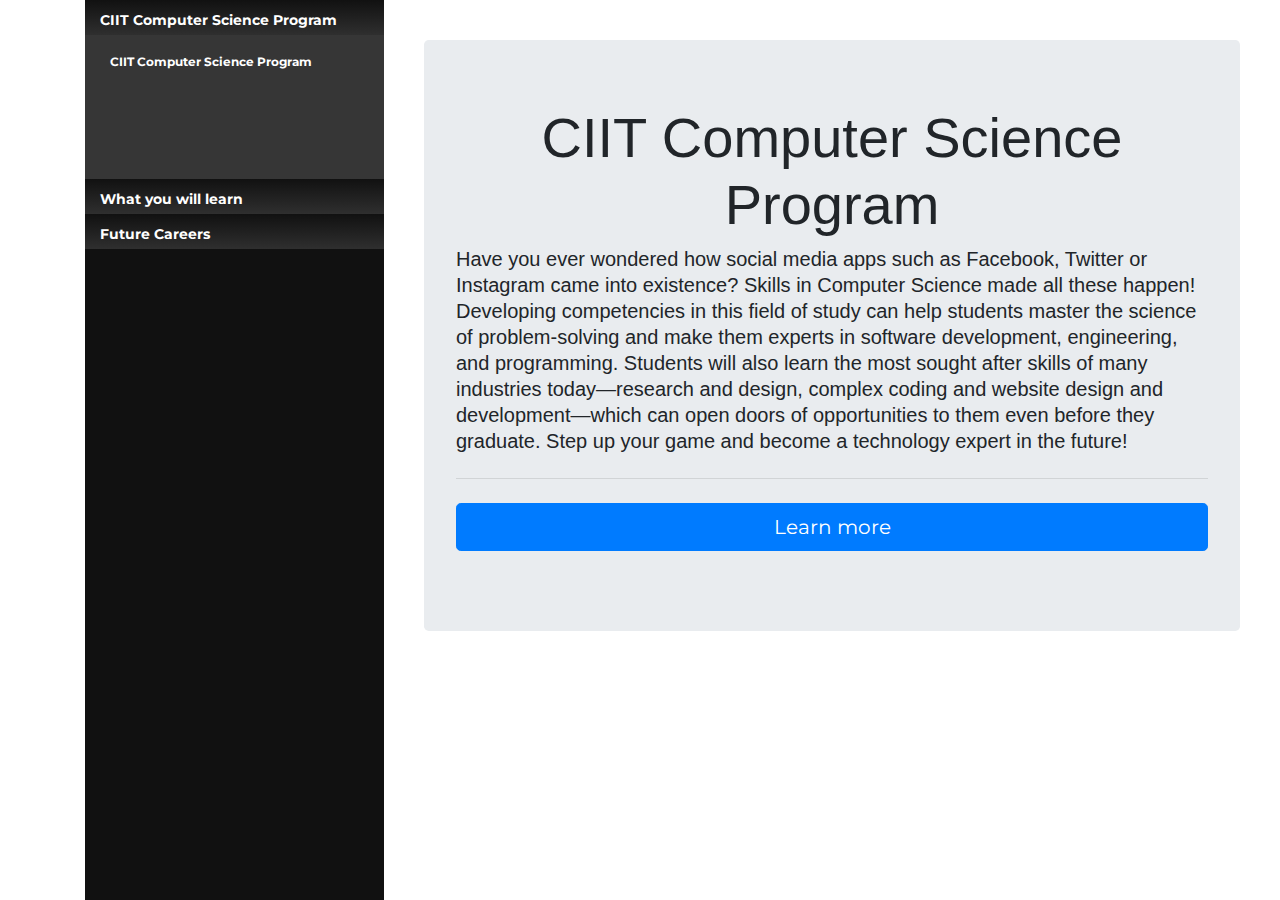
<file: index.html>
<!DOCTYPE html>
<html>

<head>
    <title>CIIT Computer Science Program</title>
    <link rel="stylesheet" href="style.css">
    <link rel="stylesheet" href="https://maxcdn.bootstrapcdn.com/bootstrap/4.1.3/css/bootstrap.min.css">
</head>
<div class="container">
    <nav class="menu">
        <ul>
            <input type="radio" name="menu" id="archive" checked>
            <li>
                <label for="archive" class="title">CIIT Computer Science Program</label>
                <a href="index.html">CIIT Computer Science Program</a>
            </li>
            <input type="radio" name="menu" id="edit">
            <li>
                <label for="edit" class="title">What you will learn</label>
                <a href="comprog.html">Computer Programming</a>
                <a href="web.html">Web Design and Programming</a>
                <a href="game.html">Game Design and Development</a>
            </li>
            <input type="radio" name="menu" id="tools">
            <li>
                <label for="tools" class="title">Future Careers</label>
                <a href="prog.html">Programmer</a>
                <a href="wdev.html">Web Developer</a>
                <a href="gdev.html">Game Developer</a>
            </li>
        </ul>
    </nav>
</div>

<body>
    <main class="main">

        <div class="jumbotron">
            <h1 class="display-4">CIIT Computer Science Program</h1>
            <p class="lead"><b>Have you ever wondered how social media apps such as Facebook, Twitter or Instagram came into existence? Skills in Computer Science made all these happen! Developing competencies in this field of study can help students master the science of problem-solving and make them experts in software development, engineering, and programming. Students will also learn the most sought after skills of many industries today—research and design, complex coding and website design and development—which can open doors of opportunities to them even before they graduate. Step up your game and become a technology expert in the future!</b></p>
            <hr class="my-4">
            <p class="lead">
                <a class="btn btn-primary btn-lg" href="https://www.ciit.edu.ph/bachelors-degree/" role="button">Learn more</a>
            </p>
        </div>
    </main>
</body>

</html>
</file>
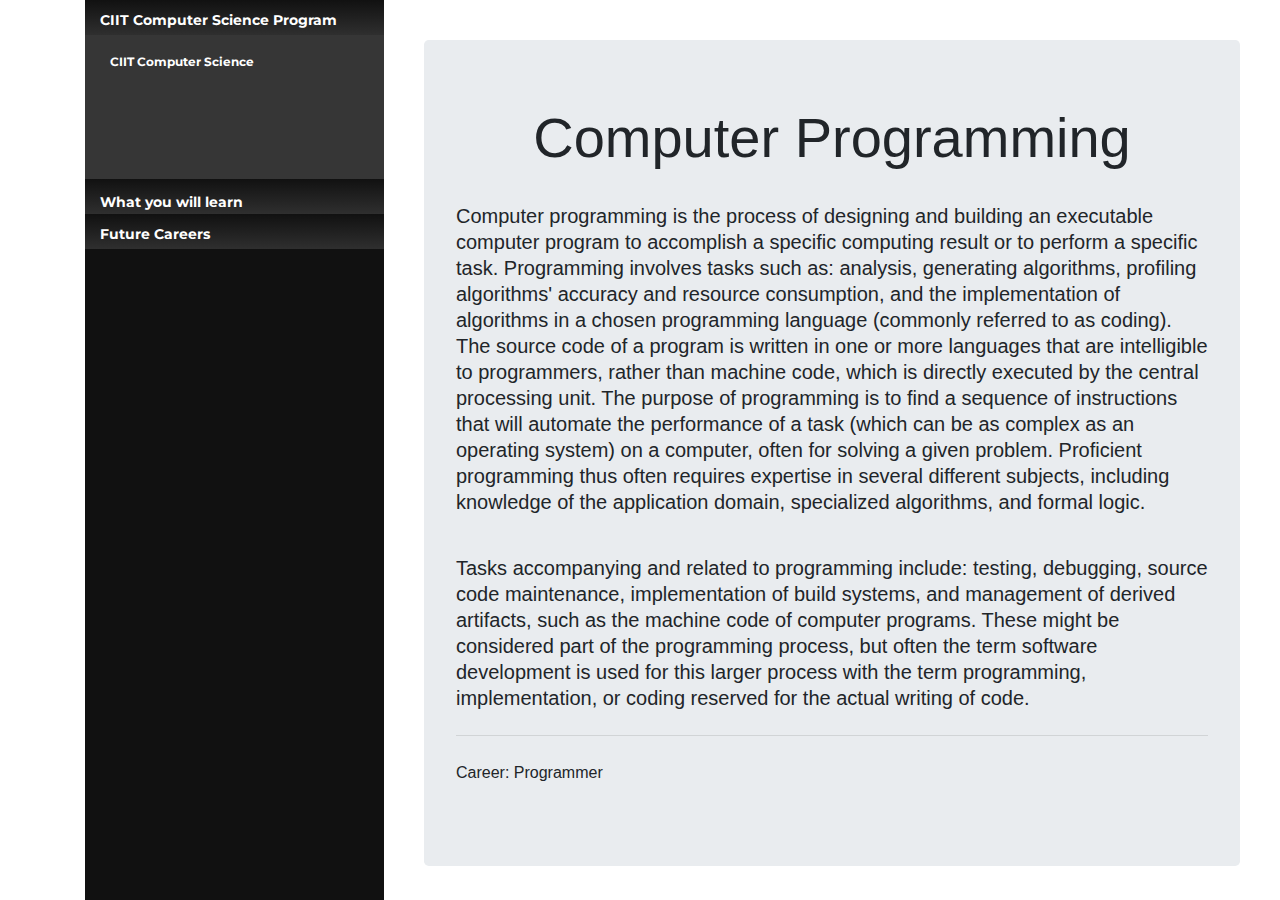
<file: comprog.html>
<!DOCTYPE html>
<html>

<head>
    <title>CIIT Computer Science Program</title>
    <link rel="stylesheet" href="style.css">
    <link rel="stylesheet" href="https://maxcdn.bootstrapcdn.com/bootstrap/4.1.3/css/bootstrap.min.css">
</head>
<div class="container">
    <nav class="menu">
        <ul>
            <input type="radio" name="menu" id="archive" checked>
            <li>
                <label for="archive" class="title">CIIT Computer Science Program</label>
                <a href="index.html">CIIT Computer Science</a>
            </li>
            <input type="radio" name="menu" id="edit">
            <li>
                <label for="edit" class="title"><p>What you will learn</p></label>
                <a href="comprog.html">Computer Programming</a>
                <a href="web.html">Web Design and Programming</a>
                <a href="game.html">Game Design and Development</a>
            </li>
            <input type="radio" name="menu" id="tools">
            <li>
                <label for="tools" class="title">Future Careers</label>
                <a href="prog.html">Programmer</a>
                <a href="wdev.html">Web Developer</a>
                <a href="gdev.html">Game Developer</a>
            </li>
        </ul>
    </nav>
</div>

<body>
    <main class="main">
        <div class="jumbotron">
            <h1 class="display-4"><b>Computer Programming</b></h1><br />
            <p class="lead"><b>Computer programming is the process of designing and building an executable computer program to accomplish a specific computing result or to perform a specific task. Programming involves tasks such as: analysis, generating algorithms, profiling
                algorithms' accuracy and resource consumption, and the implementation of algorithms in a chosen programming language (commonly referred to as coding). The source code of a program is written in one or more languages that are intelligible
                to programmers, rather than machine code, which is directly executed by the central processing unit. The purpose of programming is to find a sequence of instructions that will automate the performance of a task (which can be as complex
                as an operating system) on a computer, often for solving a given problem. Proficient programming thus often requires expertise in several different subjects, including knowledge of the application domain, specialized algorithms, and formal
                logic.
            </b></p><br />
            <p class="lead"><b>Tasks accompanying and related to programming include: testing, debugging, source code maintenance, implementation of build systems, and management of derived artifacts, such as the machine code of computer programs. These might be considered
                part of the programming process, but often the term software development is used for this larger process with the term programming, implementation, or coding reserved for the actual writing of code.</b></p>
            <hr class="my-4">
            <p>Career: Programmer</p>
        </div>
    </main>
</body>

</html>
</file>
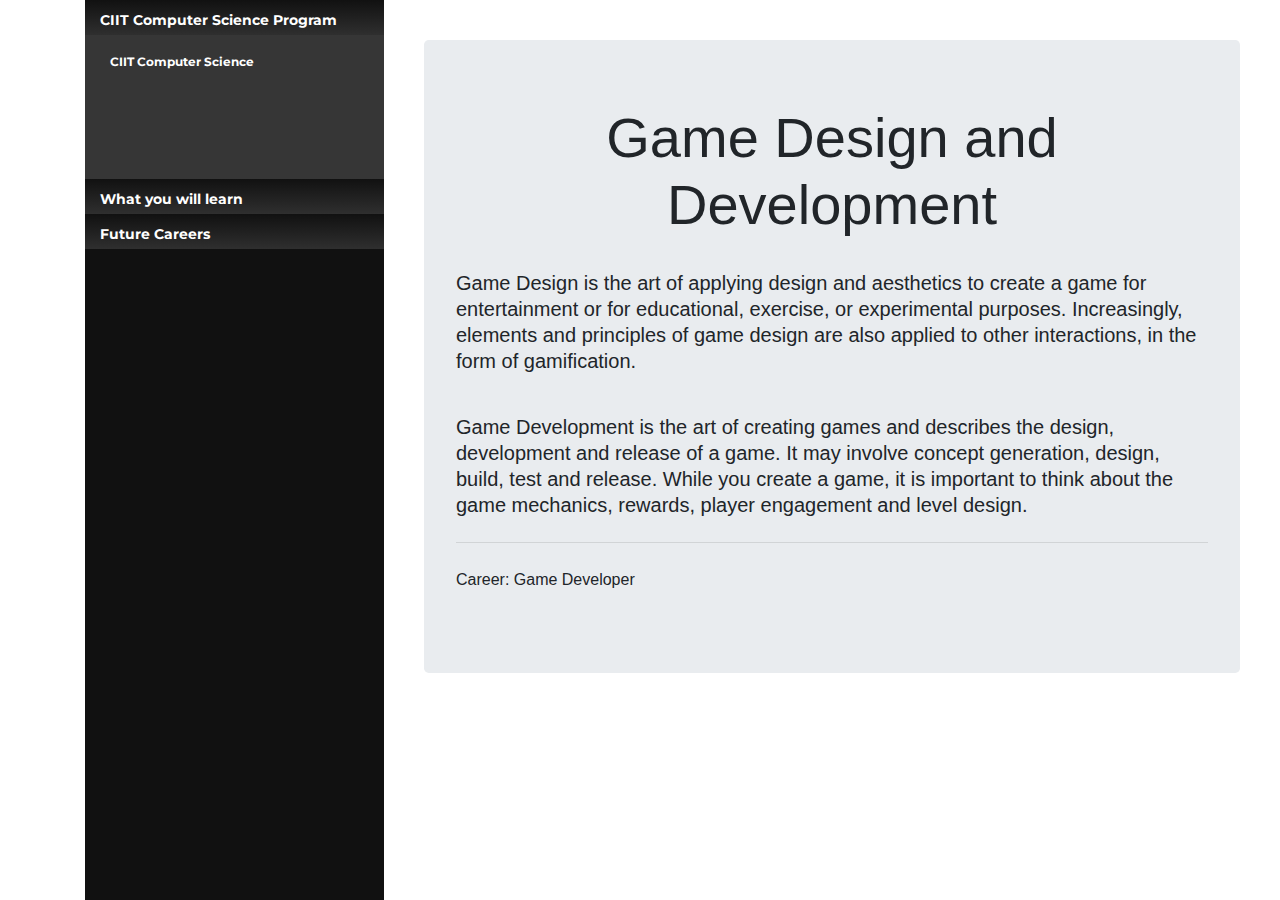
<file: game.html>
<!DOCTYPE html>
<html>

<head>
    <title>CIIT Computer Science Program</title>
    <link rel="stylesheet" href="style.css">
    <link rel="stylesheet" href="https://maxcdn.bootstrapcdn.com/bootstrap/4.1.3/css/bootstrap.min.css">
</head>
<div class="container">
    <nav class="menu">
        <ul>
            <input type="radio" name="menu" id="archive" checked>
            <li>
                <label for="archive" class="title">CIIT Computer Science Program</label>
                <a href="index.html">CIIT Computer Science</a>
            </li>
            <input type="radio" name="menu" id="edit">
            <li>
                <label for="edit" class="title">What you will learn</label>
                <a href="comprog.html">Computer Programming</a>
                <a href="web.html">Web Design and Programming</a>
                <a href="game.html">Game Design and Development</a>
            </li>
            <input type="radio" name="menu" id="tools">
            <li>
                <label for="tools" class="title">Future Careers</label>
                <a href="prog.html">Programmer</a>
                <a href="wdev.html">Web Developer</a>
                <a href="gdev.html">Game Developer</a>
            </li>
        </ul>
    </nav>
    <main class="main">

        <div class="jumbotron">
            <h1 class="display-4">CIIT Computer Science Program</h1>
            <p class="lead">This is a simple hero unit, a simple jumbotron-style component for calling extra attention to featured content or information.</p>
            <hr class="my-4">
            <p>It uses utility classes for typography and spacing to space content out within the larger container.</p>
            <p class="lead">
                <a class="btn btn-primary btn-lg" href="#" role="button">Learn more</a>
            </p>
        </div>
    </main>
</div>

<body>
    <main class="main">

        <div class="jumbotron">
            <h1 class="display-4"><b>Game Design and Development</b></h1><br />
            <p class="lead"><b>Game Design is the art of applying design and aesthetics to create a game for entertainment or for educational, exercise, or experimental purposes. Increasingly, elements and principles of game design are also applied to other interactions,
                in the form of gamification.</b></p><br />
            <p class="lead"><b>Game Development is the art of creating games and describes the design, development and release of a game. It may involve concept generation, design, build, test and release. While you create a game, it is important to think about the game
                mechanics, rewards, player engagement and level design.</b></p>
            <hr class="my-4">
            <p>Career: Game Developer</p>
        </div>
    </main>
</body>

</html>
</file>
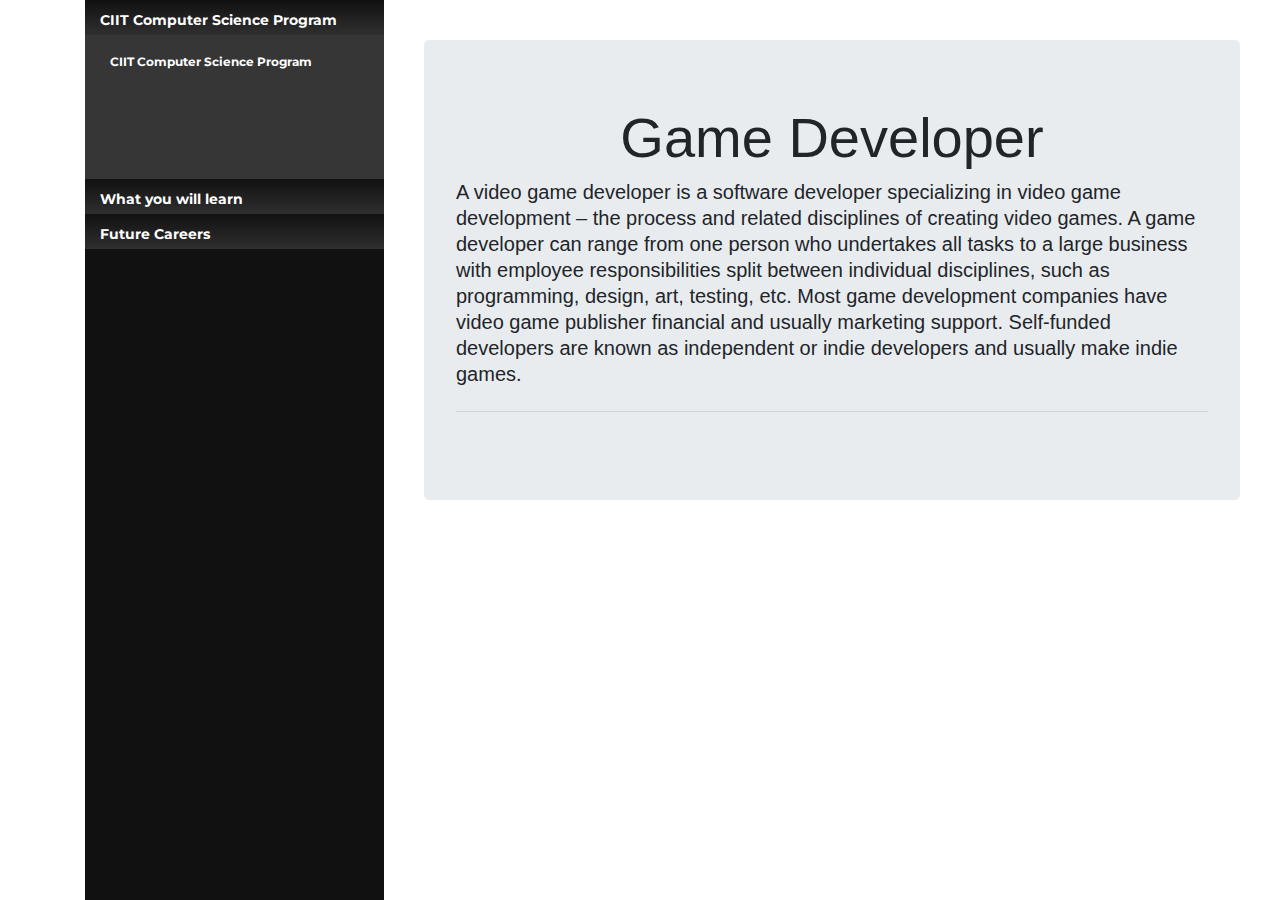
<file: gdev.html>
<!DOCTYPE html>
<html>

<head>
    <title>CIIT Computer Science Program</title>
    <link rel="stylesheet" href="style.css">
    <link rel="stylesheet" href="https://maxcdn.bootstrapcdn.com/bootstrap/4.1.3/css/bootstrap.min.css">
</head>
<div class="container">
    <nav class="menu">
        <ul>
            <input type="radio" name="menu" id="archive" checked>
            <li>
                <label for="archive" class="title">CIIT Computer Science Program</label>
                <a href="index.html">CIIT Computer Science Program</a>
            </li>
            <input type="radio" name="menu" id="edit">
            <li>
                <label for="edit" class="title">What you will learn</label>
                <a href="comprog.html">Computer Programming</a>
                <a href="web.html">Web Design and Programming</a>
                <a href="game.html">Game Design and Development</a>
            </li>
            <input type="radio" name="menu" id="tools">
            <li>
                <label for="tools" class="title">Future Careers</label>
                <a href="prog.html">Programmer</a>
                <a href="wdev.html">Web Developer</a>
                <a href="gdev.html">Game Developer</a>
            </li>
        </ul>
    </nav>
</div>

<body>
    <main class="main">

        <div class="jumbotron">
            <h1 class="display-4"><b>Game Developer</b></h1>
            <p class="lead"><b>A video game developer is a software developer specializing in video game development – the process and related disciplines of creating video games. A game developer can range from one person who undertakes all tasks to a large business with employee responsibilities split between individual disciplines, such as programming, design, art, testing, etc. Most game development companies have video game publisher financial and usually marketing support. Self-funded developers are known as independent or indie developers and usually make indie games.</b></p>
            <hr class="my-4">
        </div>
    </main>
</body>

</html>
</file>
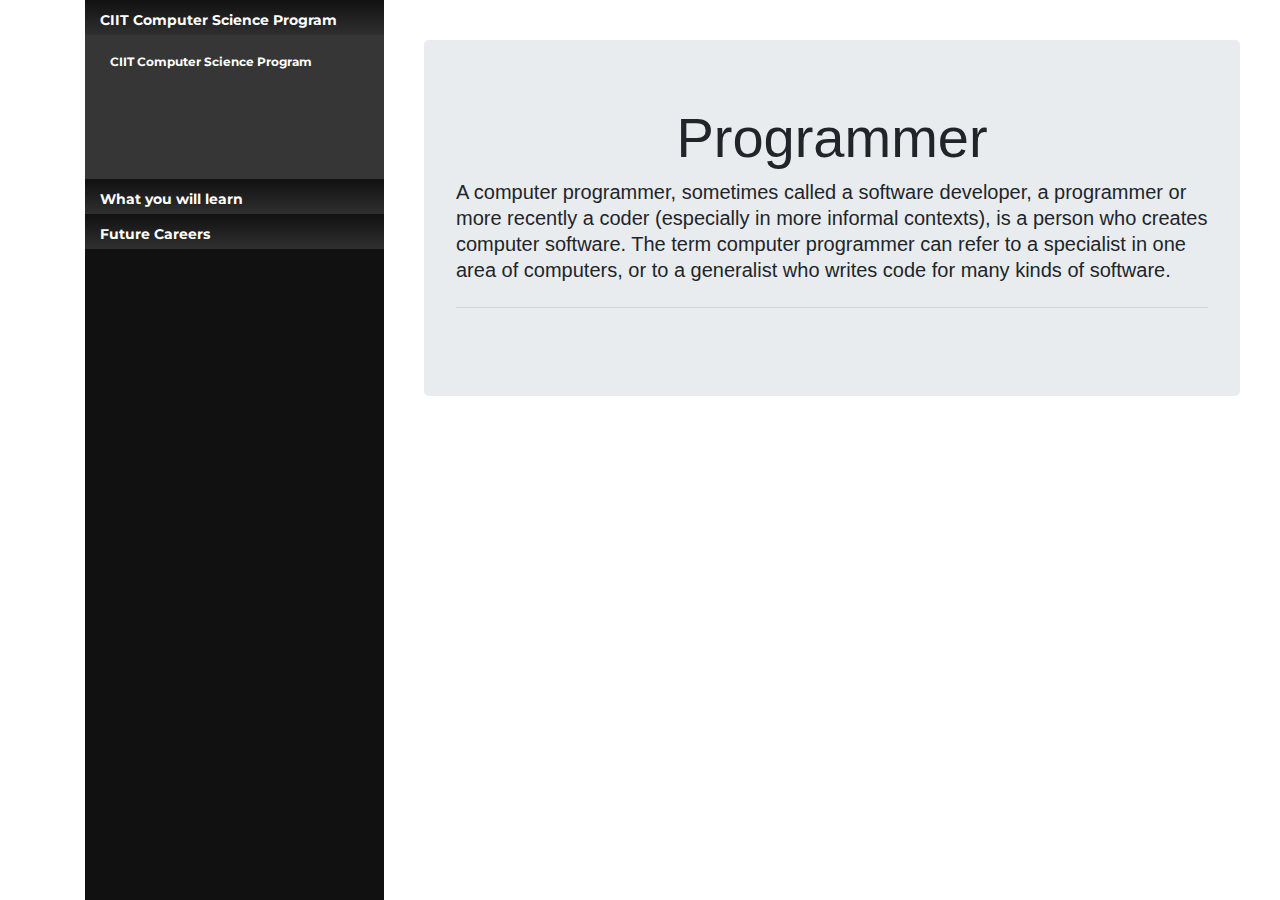
<file: prog.html>
<!DOCTYPE html>
<html>

<head>
    <title>CIIT Computer Science Program</title>
    <link rel="stylesheet" href="style.css">
    <link rel="stylesheet" href="https://maxcdn.bootstrapcdn.com/bootstrap/4.1.3/css/bootstrap.min.css">
</head>
<div class="container">
    <nav class="menu">
        <ul>
            <input type="radio" name="menu" id="archive" checked>
            <li>
                <label for="archive" class="title">CIIT Computer Science Program</label>
                <a href="index.html">CIIT Computer Science Program</a>
            </li>
            <input type="radio" name="menu" id="edit">
            <li>
                <label for="edit" class="title">What you will learn</label>
                <a href="comprog.html">Computer Programming</a>
                <a href="web.html">Web Design and Programming</a>
                <a href="game.html">Game Design and Development</a>
            </li>
            <input type="radio" name="menu" id="tools">
            <li>
                <label for="tools" class="title">Future Careers</label>
                <a href="prog.html">Programmer</a>
                <a href="wdev.html">Web Developer</a>
                <a href="gdev.html">Game Developer</a>
            </li>
        </ul>
    </nav>
</div>

<body>
    <main class="main">

        <div class="jumbotron">
            <h1 class="display-4"><b>Programmer</b></h1>
            <p class="lead"><b>A computer programmer, sometimes called a software developer, a programmer or more recently a coder (especially in more informal contexts), is a person who creates computer software. The term computer programmer can refer to a specialist in one area of computers, or to a generalist who writes code for many kinds of software.</b></p>
            <hr class="my-4">
        </div>
    </main>
</body>

</html>
</file>
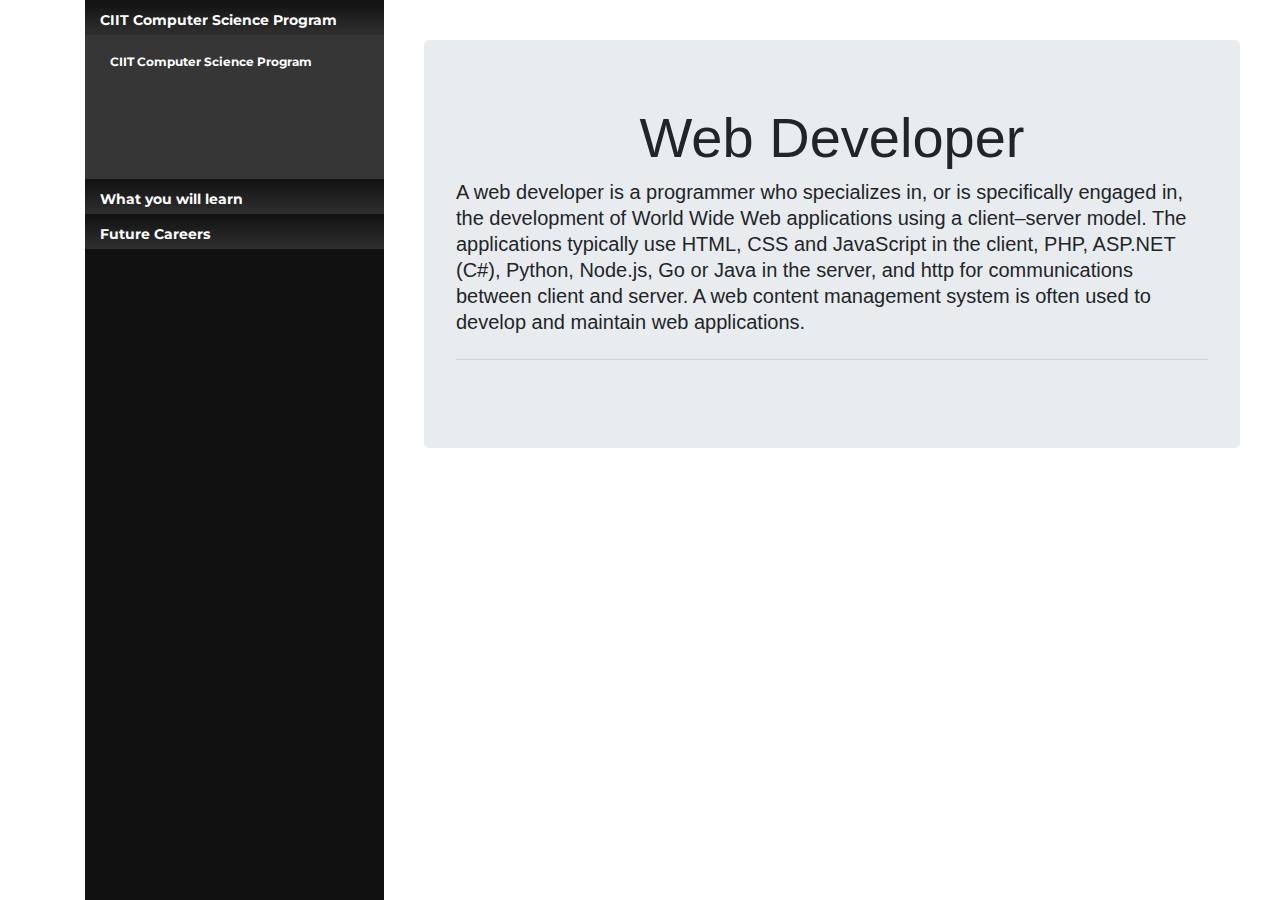
<file: wdev.html>
<!DOCTYPE html>
<html>

<head>
    <title>CIIT Computer Science Program</title>
    <link rel="stylesheet" href="style.css">
    <link rel="stylesheet" href="https://maxcdn.bootstrapcdn.com/bootstrap/4.1.3/css/bootstrap.min.css">
</head>
<div class="container">
    <nav class="menu">
        <ul>
            <input type="radio" name="menu" id="archive" checked>
            <li>
                <label for="archive" class="title">CIIT Computer Science Program</label>
                <a href="index.html">CIIT Computer Science Program</a>
            </li>
            <input type="radio" name="menu" id="edit">
            <li>
                <label for="edit" class="title">What you will learn</label>
                <a href="comprog.html">Computer Programming</a>
                <a href="web.html">Web Design and Programming</a>
                <a href="game.html">Game Design and Development</a>
            </li>
            <input type="radio" name="menu" id="tools">
            <li>
                <label for="tools" class="title">Future Careers</label>
                <a href="prog.html">Programmer</a>
                <a href="wdev.html">Web Developer</a>
                <a href="gdev.html">Game Developer</a>
            </li>
        </ul>
    </nav>
</div>

<body>
    <main class="main">

        <div class="jumbotron">
            <h1 class="display-4"><b>Web Developer</b></h1>
            <p class="lead"><b>A web developer is a programmer who specializes in, or is specifically engaged in, the development of World Wide Web applications using a client–server model. The applications typically use HTML, CSS and JavaScript in the client, PHP, ASP.NET (C#), Python, Node.js, Go or Java in the server, and http for communications between client and server. A web content management system is often used to develop and maintain web applications.</b></p>
            <hr class="my-4">
        </div>
    </main>
</body>

</html>
</file>
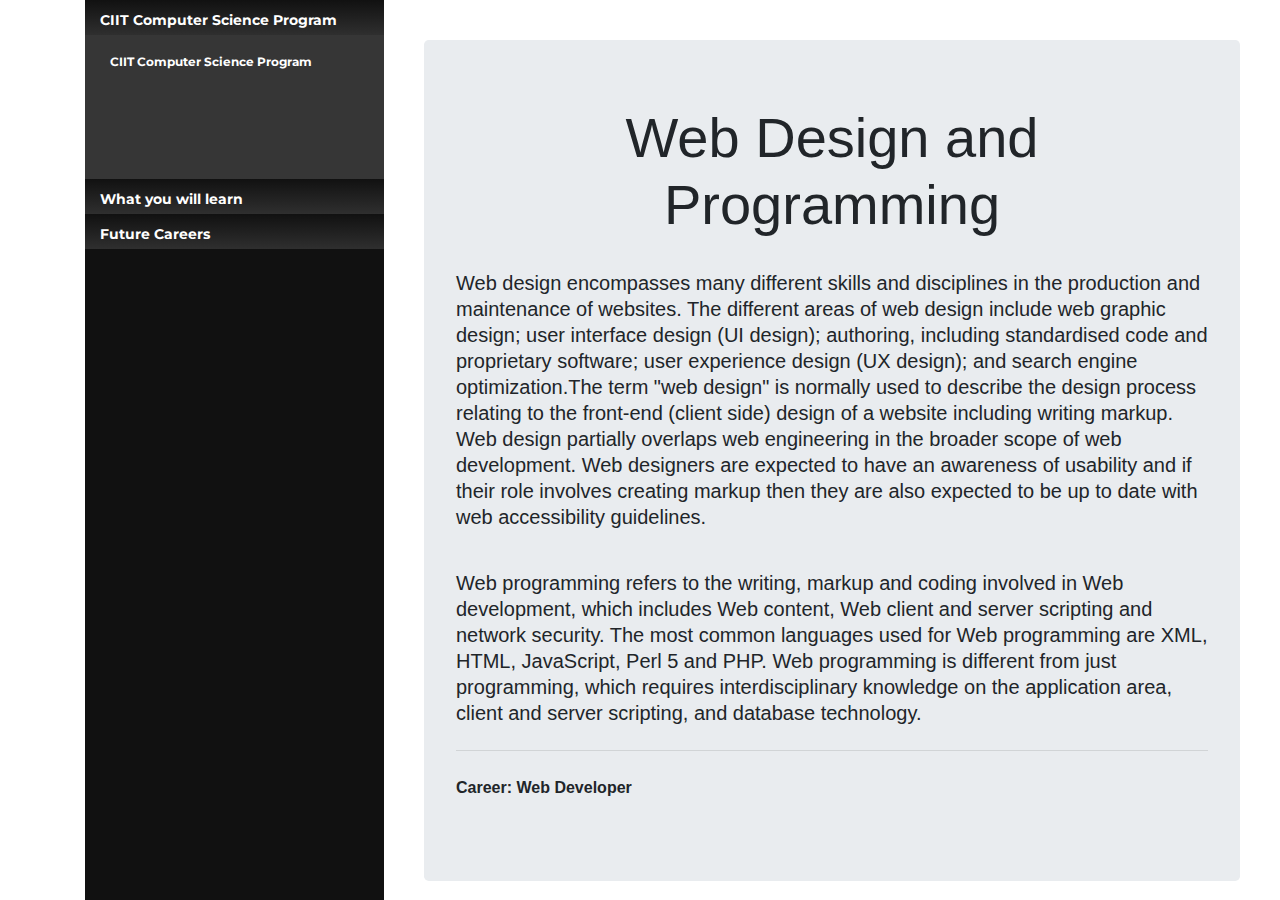
<file: web.html>
<!DOCTYPE html>
<html>

<head>
    <title>CIIT Computer Science Program</title>
    <link rel="stylesheet" href="style.css">
    <link rel="stylesheet" href="https://maxcdn.bootstrapcdn.com/bootstrap/4.1.3/css/bootstrap.min.css">
</head>
<div class="container">
    <nav class="menu">
        <ul>
            <input type="radio" name="menu" id="archive" checked>
            <li>
                <label for="archive" class="title">CIIT Computer Science Program</label>
                <a href="index.html">CIIT Computer Science Program</a>
            </li>
            <input type="radio" name="menu" id="edit">
            <li>
                <label for="edit" class="title">What you will learn</label>
                <a href="comprog.html">Computer Programming</a>
                <a href="web.html">Web Design and Programming</a>
                <a href="game.html">Game Design and Development</a>
            </li>
            <input type="radio" name="menu" id="tools">
            <li>
                <label for="tools" class="title">Future Careers</label>
                <a href="prog.html">Programmer</a>
                <a href="wdev.html">Web Developer</a>
                <a href="gdev.html">Game Developer</a>
            </li>
        </ul>
    </nav>
</div>

<body>
    <main class="main">
        <div class="jumbotron">
            <h1 class="display-4"><b>Web Design and Programming</b></h1><br />
            <p class="lead"><b>Web design encompasses many different skills and disciplines in the production and maintenance of websites. The different areas of web design include web graphic design; user interface design (UI design); authoring, including standardised
                code and proprietary software; user experience design (UX design); and search engine optimization.The term "web design" is normally used to describe the design process relating to the front-end (client side) design of a website including
                writing markup. Web design partially overlaps web engineering in the broader scope of web development. Web designers are expected to have an awareness of usability and if their role involves creating markup then they are also expected
                to be up to date with web accessibility guidelines.</b></p><br />
            <p class="lead"><b>Web programming refers to the writing, markup and coding involved in Web development, which includes Web content, Web client and server scripting and network security. The most common languages used for Web programming are XML, HTML, JavaScript,
                Perl 5 and PHP. Web programming is different from just programming, which requires interdisciplinary knowledge on the application area, client and server scripting, and database technology.</b></p>
            <hr class="my-4">
            <b><p>Career: Web Developer</p>
            </b>
        </div>
    </main>
</body>

</html>
</file>
<file: style.css>
@import url(https://cdnjs.cloudflare.com/ajax/libs/font-awesome/4.7.0/css/font-awesome.min.css);
@import url(https://fonts.googleapis.com/css?family=Montserrat:400,700|Open+Sans:400,300);
* {
    margin: 0;
    padding: 0;
    box-sizing: border-box;
}

body {
    font-family: 'Montserrat', sans-serif;
}

.container {
    width: 100%;
    height: 100%;
}

nav {
    position: fixed;
    display: flex;
    align-items: flex-start;
    width: 30%;
    height: 100%;
    background-color: #111;
}

main {
    position: fixed;
    right: 0;
    width: 70%;
    height: 100%;
    background-color: #fff;
    overflow: auto;
    padding: 40px;
}

h1 {
    font-weight: bold;
    margin-bottom: 50px;
    font-size: 55px;
    text-align: center;
}

p {
    margin-bottom: 20px;
    line-height: 26px;
}

li,
ul label.title,
ul,
a {
    width: 100%;
    color: #FFF;
    font-family: 'Montserrat', 'Open Sans', sans-serif;
    display: block;
    font-weight: bold;
}

ul label {
    height: 35px;
}

ul li {
    height: 35px;
    overflow: hidden;
    transition: all .3s;
}

li {
    display: block;
    background-color: #363636;
}

label.title {
    font-size: 14px;
    background: linear-gradient(#111, #2f2f2f);
    padding: 10px 15px;
    cursor: pointer;
    transition: all .25s;
}

a {
    font-size: 12px;
    text-decoration: none;
    color: #FFF;
    display: block;
    padding: 10px 25px;
    transition: all .25s;
}

a:hover {
    background-color: #2f2f2f;
    box-shadow: inset 5px 0px 0px 0px #fff;
}

label:hover {
    text-shadow: 0px 0px 10px #fff;
}

input[type="radio"] {
    display: none;
}

#edit:checked+li,
#archive:checked+li,
#tools:checked+li,
#preferences:checked+li {
    height: 179px;
}

i {
    margin-right: 12px;
}

@media screen and (max-width: 600px) {
    nav {
        width: 100%;
        position: relative;
    }
    main {
        width: 100%;
        position: relative;
    }
}

ul li a:hover {
    background-color: #2f2f2f;
}

ul li a {
    color: #fff;
}
</file>
